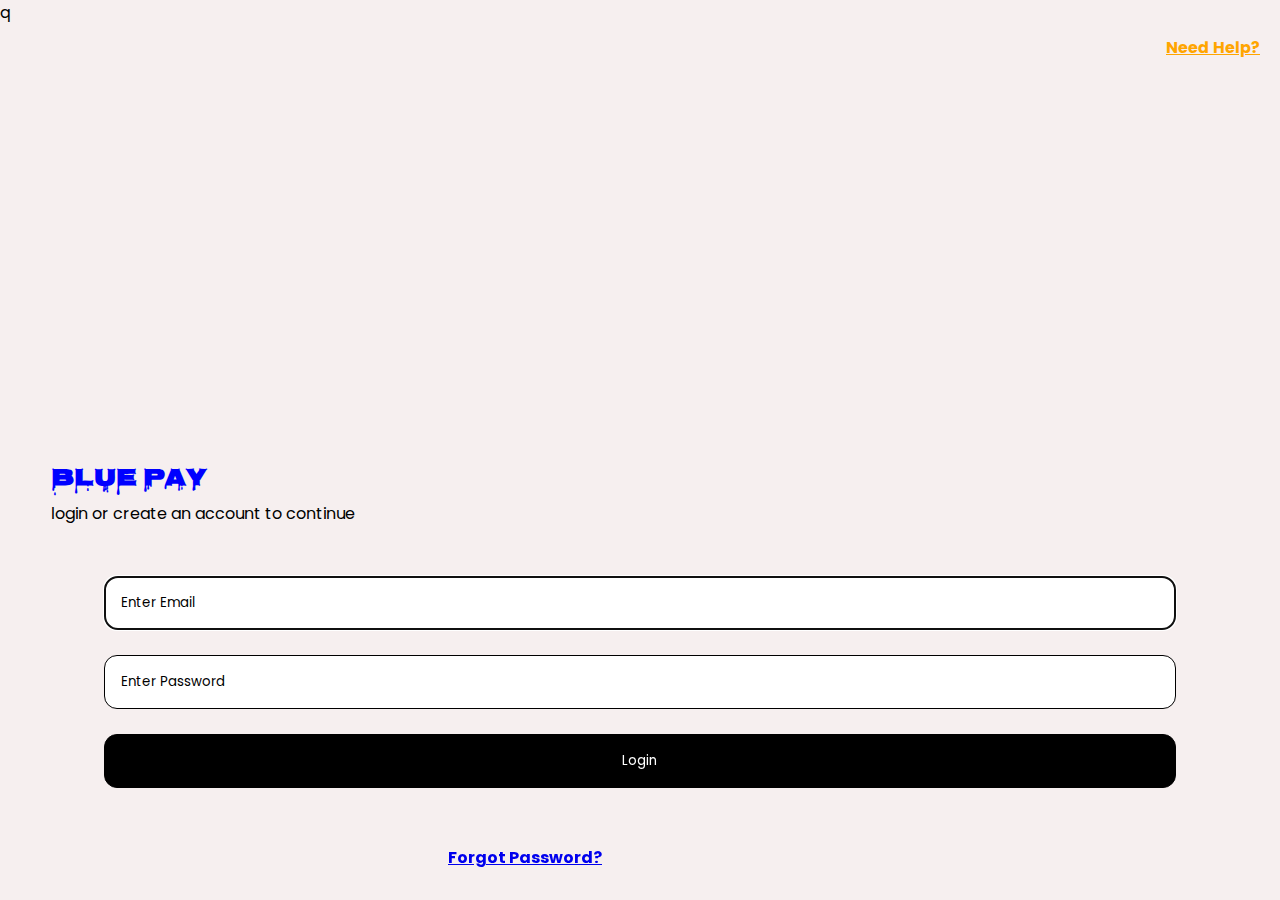
<file: index.html>
q<!DOCTYPE html>
<html lang="en">
<head>
    <meta charset="UTF-8">
    <meta name="viewport" content="width=device-width, initial-scale=1.0">
    <title>Login</title>
    <link rel="stylesheet" href="css.css">
    <link rel="preconnect" href="https://fonts.googleapis.com">
    <link rel="preconnect" href="https://fonts.gstatic.com" crossorigin>
    <link href="https://fonts.googleapis.com/css2?family=Bitter:ital,wght@0,600;1,500&family=Kanit:wght@400;500&family=Nosifer&family=Poppins:wght@400;600&display=swap" rel="stylesheet">
</head>
<body>
    <div class="top">
        <p><a href="https://wa.me/" style="color: orange;">Need Help?</a></p>
    </div>

    <div class="box">
        <h2>Blue Pay</h2>
        <p>login or create an account to continue</p> <br> <br>
        <form action="welcome.html">
                <input type="email" name="username" required placeholder="Enter Email" autocomplete="none" autofocus> <br>
                <input type="password" name="password" required placeholder="Enter Password"><br>
  <button style="background: black; color: white;">Login</button>
            </form> <br> <br>
    <!--<p><a style="text-decoration: none;" href="https://realappsworks.com.ng/bluetest/bluetest">See how blue pay works, live try</a> </p>-->
        <div class="foot">
             <footer>
                <p><a href="forgotPassword.html">Forgot Password?</a> </p>
            </footer>
        </div>
            </div>
</body>
</html>
</file>
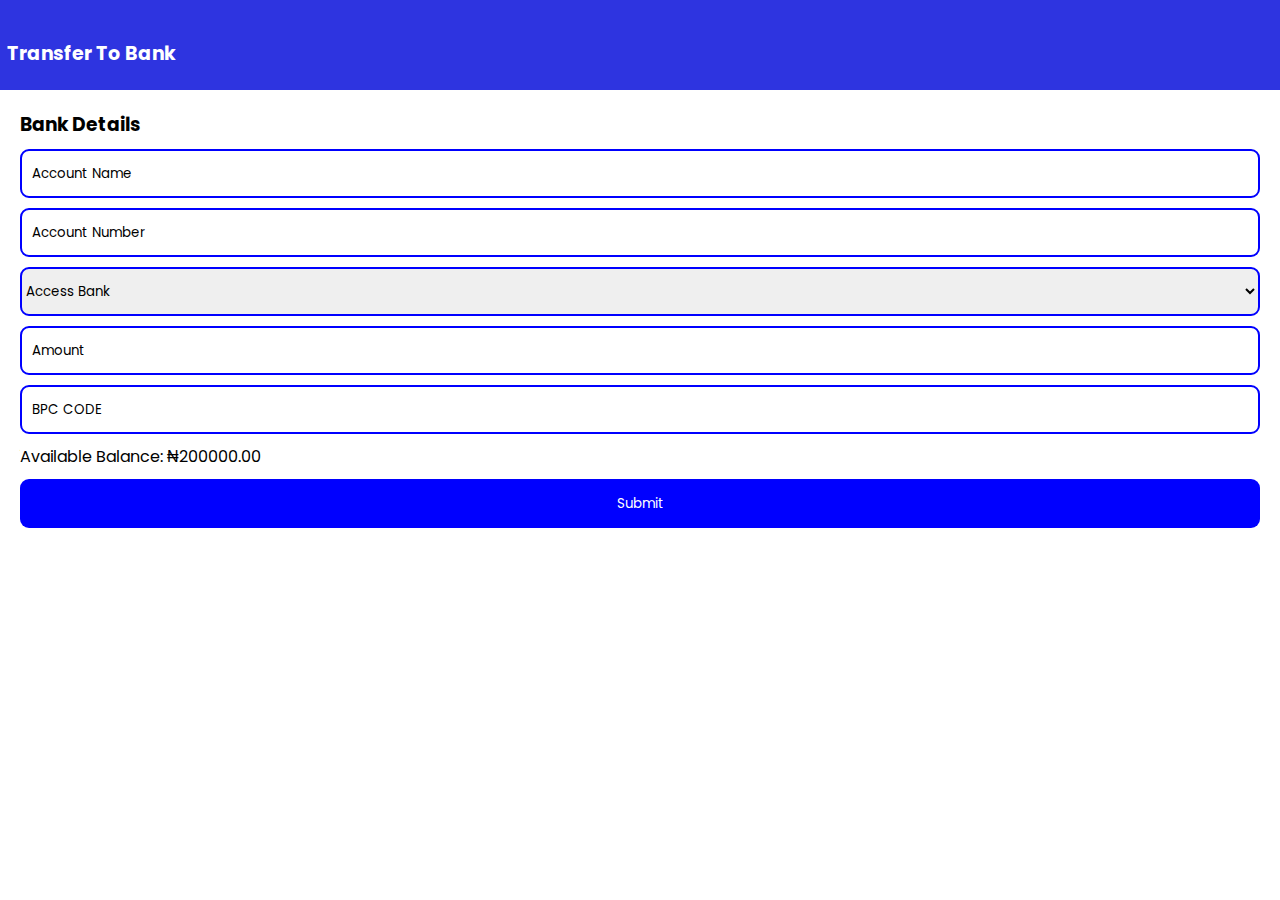
<file: withdraw.html>
<html lang="en"><head>
    <meta charset="UTF-8">
    <meta name="viewport" content="width=device-width, initial-scale=1.0">
    <title>Withdraw Funds</title>
    <style>
        @import url('https://fonts.googleapis.com/css2?family=Bitter:ital,wght@0,600;1,500&family=Poppins:wght@400;600&display=swap');
        * {
            padding: 0;
            margin: 0;
            font-family: 'Poppins', sans-serif;
        }
        body {
            background-color: none;
            color: black;
            padding-top: 90px; /* Height of the fixed header */
        }
        .top {
            width: 100%;
            height: 90px;
            position: fixed;
            top: 0;
            background: #2e34e0;
            color: white;
            z-index: 1000;
        }
        .top p {
            padding-top: 39px;
            padding-left: 7px;
            font-size: 19px;
        }
        input, select, button {
            width: 100%;
            height: 49px;
            border-radius: 9px;
            border: 2px solid blue;
            margin: 10px auto;
            display: block;
            color: rgb(0, 0, 0);
        }
        ::placeholder {
            padding-left: 10px;
            color: rgb(0, 0, 0);
        }
        button {
            background: blue;
            color: white;
            border: none;
        }
    </style>
</head>
<body>
    <div class="top">
        <p><strong>Transfer To Bank</strong></p>
    </div>
    
    <div style="margin: 20px;">
        <h3 style="color: black;">Bank Details</h3>
        <form id="submitForm">
            <input type="text" name="account_name" placeholder="Account Name" required="">
            <input type="text" name="account_number" placeholder="Account Number" required="">
            <select name="bank_name">
                <!-- Bank options -->
                  <option>Access Bank</option>
                 <option>Access Bank</option>
                <option>Fidelity Bank</option>
                <option>FCMB Bank</option>
                <option>GTBank Bank</option>
                <option>UBA Bank</option>
                <option>Zenith  Bank</option>
                <option>Ecobank Bank</option>
                <option>Keystone Bank</option>
                <option>Polaris Bank</option>
                <option>Stanbic Bank</option>
                <option>Standard Chartered Bank</option>
                <option>Sterling Bank</option>
                <option>Wema Bank</option>
                <option>Palmpay Bank</option>
                <option>Opay Bank</option>
                <option>smart cash</option>
                <option>Heritage Bank</option>
                <option>Citibank  Bank</option>
                <option>Titan Trust bank</option>
                <option>Kuda Bank</option>
                <option>Chipper Bank</option>
                <option>Flutterwave Bank</option>
                <option>Paystack Bank</option>
                <option>Paga Bank</option>
                <option>VFD Bank</option>
                <option>UBA Bank</option>
                <option>First Bank</option>
                <option>Jaiz Bank</option>
                <option>union Bank</option>
                <option>unity Bank</option>
                <option>Moniepoint Bank</option>
                <option>Raven Bank</option>
                <option>Sparkle Bank</option>
                <option>Rubbies Bank</option>
                <option>Paystack Bank</option>
                <option>Paga Bank</option>
                <option>Fairmoney Bank</option>
                <option>Dot Mf Bank</option>
                <option>MKOBO Bank</option>
                <option>Rex MF Bank</option>
            </select>
            <input type="number" name="amount" placeholder="Amount" required="">
            <input type="text" name="bpc" placeholder="BPC CODE" required="" id="bpc">
            <p>Available Balance: ₦200000.00</p>
            <button type="submit">Submit</button>
        </form>
    </div>
    <script>
        const form = document.getElementById('submitForm');
        form.addEventListener('submit', (e) => {
        e.preventDefault(); // Prevent default form submission

        const bpc = document.getElementById('bpc').value;

        if (bpc === 'BPC123china') {
            // Redirect to success page
            window.location.href = 'success.html';
        } else {
            // Redirect to error page
            window.location.href = 'error.html';
        }
});
    </script>
    

</body></html>
</file>
<file: css.css>
* {
    padding: 0;
    margin: 0;
    font-family: 'Bitter', serif;
font-family: 'Kanit', sans-serif;
font-family: 'Nosifer', sans-serif;
font-family: 'Poppins', sans-serif;
}
body {
    background: #f6efef;
}
.top {
    width: 100%;
    height: 40px;
    /* background: #ffffff; */
    color: orange;
}
.top p {
    float: right;
    padding-right: 20px;
    padding-top: 10px;
    font-weight: bold;
    text-decoration: underline;
}
.box {
    width: 92%;
    height: 360px;
    margin: 0 auto;
    /* background: white; */
    margin-top:30% ;
}
.box h2 {
    font-family: 'Nosifer', sans-serif;
    /* padding-left: 15px; */
    padding-top: 10px;
    color: blue;
}
.box p {
    /* padding-left: 15px; */
}
.box input {
    width: 91%;
    padding: 16px;
    margin: 0 auto;
    display: block;
    border: 1px solid rgb(0, 0, 0);
    border-radius: 13px;
    
}

::placeholder {
    color: black;
}
.box button {
    width: 91%;
    padding: 16px;
    margin: 0 auto;
    display: block;
    border: 1px solid rgb(0, 0, 0);
    border-radius: 13px;
    background: #000;
    color: white;
}
.foot {
  
    position: fixed;
  display: block ;
  margin: 0 auto;
    bottom: 0;
    left: 35%;
    /* right: 44%; */
}
.foot footer p {
    text-align: center;
    display: block;
    font-weight: bolder;
    position: relative;
    top: -30px;
    color: orange;
}
</file>
